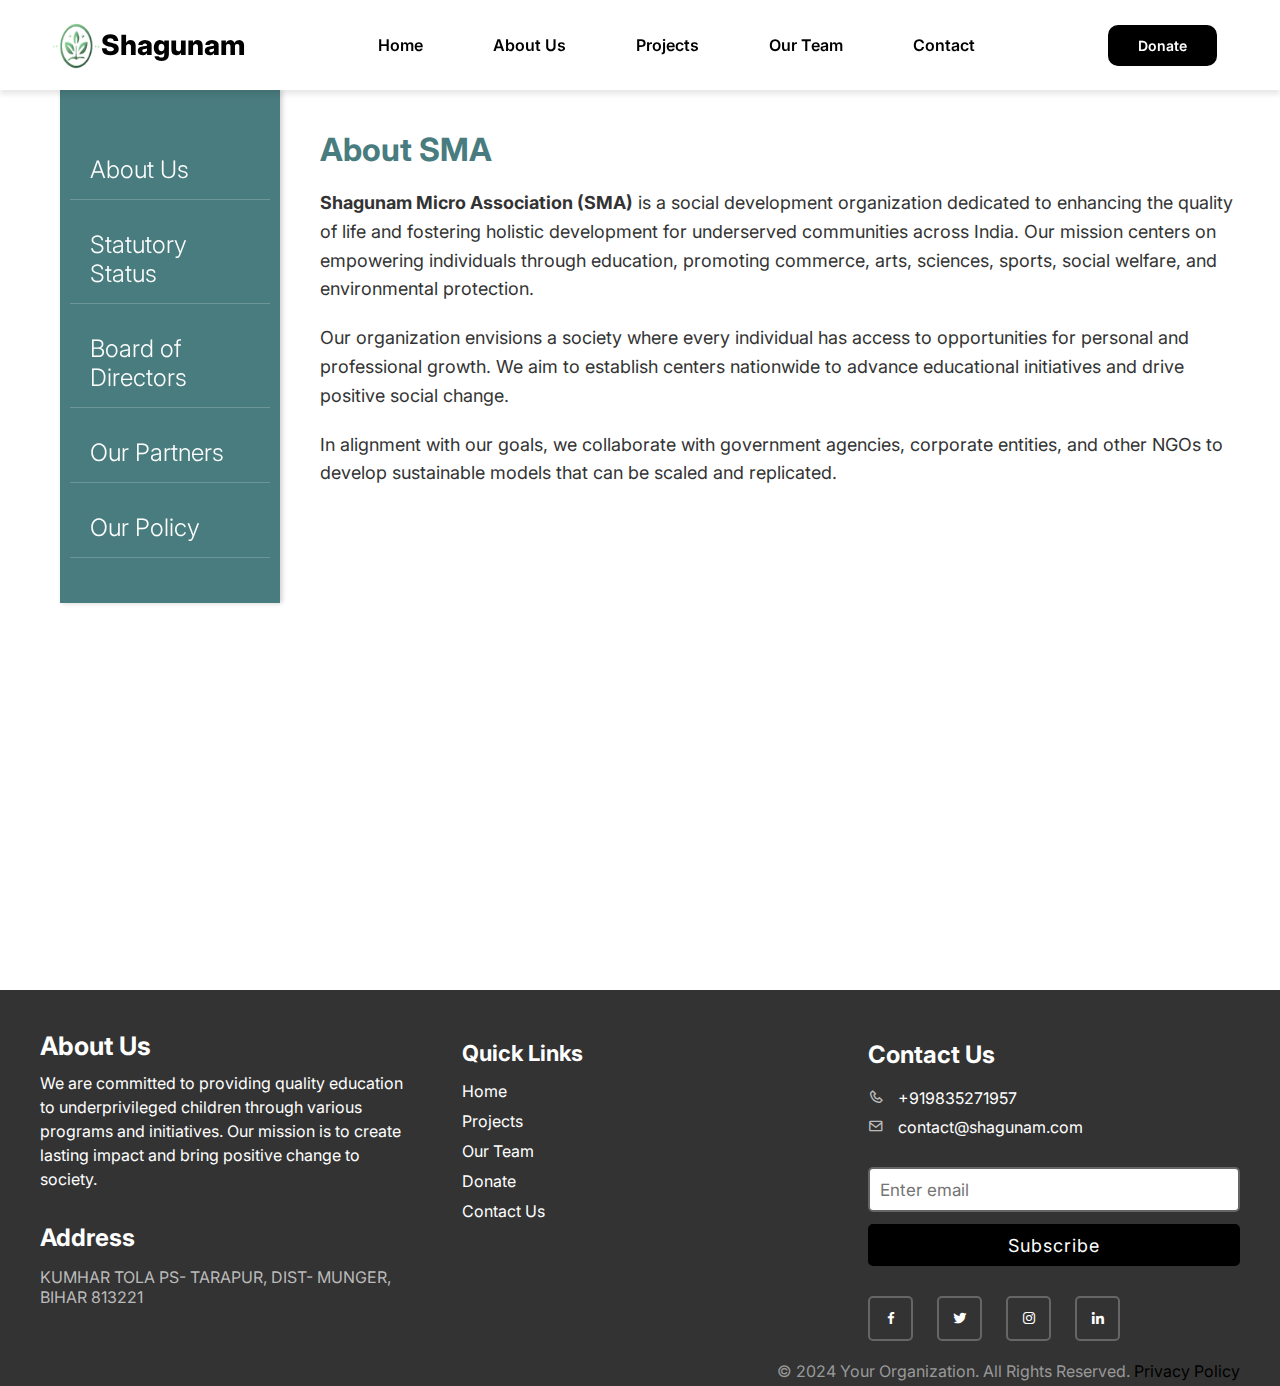
<file: about.html>
<!DOCTYPE html>
<html lang="en">
<head>
    <meta charset="UTF-8">
    <meta name="viewport" content="width=device-width, initial-scale=1.0">
    <title>About Shagunam</title>
    <link rel="stylesheet" href="nav.css"> <!-- Ensure correct path -->
    <link rel="stylesheet" href="about1.css"> <!-- Ensure correct path -->
    <link rel="stylesheet" href="footer.css"> <!-- Ensure correct path -->
    <link href="https://fonts.googleapis.com/css2?family=Inter:wght@100..900&display=swap" rel="stylesheet">
    <link href="https://fonts.googleapis.com/css2?family=Space+Grotesk:wght@300;400;500;600;700&display=swap" rel="stylesheet">
    <link href="https://unpkg.com/boxicons@latest/css/boxicons.min.css" rel="stylesheet">
</head>
<body>
    <header>
        <a href="#" class="logo"><img src="Logo/android-chrome-512x512.png" alt="SMA Logo">Shagunam</a>
        <ul class="navlist">
            <li><a href="index.html">Home</a></li>
            <li><a href="about.html" id="about-link">About Us</a></li>
            <li><a href="projects.html">Projects</a></li>
            <li><a href="our-team.html">Our Team</a></li>
            <li><a href="contact.html">Contact</a></li>
        </ul>
        <div class="nav-right">
            <a href="donate.html" class="btn">Donate</a>
            <!-- Header Menu Icon -->
            <div class="bx bx-menu" id="menu-icon"></div>
        </div>
    </header>

    <!-- Sidebar Section (Independent of Header Section) -->
    <div class="page-container">
<aside class="sidebar" id="sidebar">
    <!-- Close button inside the sidebar -->
    <div id="sidebar-close-button">X</div> <!-- Close button -->
    
    <nav>
        <ul class="sidebar-nav">
            <li><a href="#about" onclick="showContent('about')">About Us</a></li>
            <li><a href="#status" onclick="showContent('status')">Statutory Status</a></li>
            <li><a href="#directors" onclick="showContent('directors')">Board of Directors</a></li>
            <li><a href="#partners" onclick="showContent('partners')">Our Partners</a></li>
            <li><a href="#policy" onclick="showContent('policy')">Our Policy</a></li>
        </ul>
    </nav>
</aside>
</div>
<!-- Sidebar Toggle Button for Mobile -->
<section id="sidebar-button-container">
    <div class="sidebar-toggle-button">
        <button id="sidebar-toggle">☰</button> <!-- Sidebar toggle button -->
    </div>
</section>


    <!-- Main Content Section -->
    <main class="content">
        <section id="about" class="content-section">
            <h1>About SMA</h1>
            <p><strong>Shagunam Micro Association (SMA)</strong> is a social development organization dedicated to enhancing the quality of life and fostering holistic development for underserved communities across India. Our mission centers on empowering individuals through education, promoting commerce, arts, sciences, sports, social welfare, and environmental protection.</p>
            <p>Our organization envisions a society where every individual has access to opportunities for personal and professional growth. We aim to establish centers nationwide to advance educational initiatives and drive positive social change.</p>
            <p>In alignment with our goals, we collaborate with government agencies, corporate entities, and other NGOs to develop sustainable models that can be scaled and replicated.</p>
        </section>
        <!-- Statutory Status-->
        <section id="status" class="content-section" style="display: none;">
            <h1>Statutory Status</h1>
            <table class="statutory-table">
                <tbody>
                    <tr>
                      <td valign="top" width="60%">Society Registration No</td>
                      <td valign="top" width="40%">
                        <strong>
                          <a href="/wp-content/uploads/2023/02/IDF-Registration-IDF.pdf" target="_blank" rel="noopener"><span class="reg-number">536 (under society Reg Act).</span> </a>
                        </strong>
                      </td>
                    </tr>
                    <tr>
                      <td valign="top" width="60%">FCRA Registration No (renewed in 2021)</td>
                      <td valign="top" width="40%">
                        <strong>
                          <a href="https://idfngo.org/wp-content/uploads/2023/08/FCRA-Renewal-Certificate-2021.pdf" target="_blank" rel="noopener"><span class="reg-number">031170122</span></a>
                        </strong>
                      </td>
                    </tr>
                    <tr>
                      <td valign="top" width="60%">12A&nbsp; (new)</td>
                      <td valign="top" width="40%">
                        <strong>
                          <a href="https://idfngo.org/wp-content/uploads/2023/02/IDF-12A-new.pdf" target="_blank" rel="noopener"><span class="reg-number">AAATI1253KE20142</span></a>
                        </strong>
                      </td>
                    </tr>
                    <tr>
                      <td valign="top" width="60%">80G&nbsp; (new)</td>
                      <td valign="top" width="40%">
                        <strong>
                          <a href="https://idfngo.org/wp-content/uploads/2023/02/IDF-80G-renewed.pdf" target="_blank" rel="noopener"><span class="reg-number">AAATI1253KF19977</span></a>
                        </strong>
                      </td>
                    </tr>
                    <tr>
                      <td valign="top" width="60%">TAN No</td>
                      <td valign="top" width="40%">
                        <strong>
                          <a href="https://idfngo.org/wp-content/uploads/2023/02/IDF-TDS.pdf" target="_blank" rel="noopener"><span class="reg-number">PTNS18635B</span></a>
                        </strong>
                      </td>
                    </tr>
                    <tr>
                      <td valign="top" width="60%">PAN No</td>
                      <td valign="top" width="40%">
                        <strong>
                          <a href="https://idfngo.org/wp-content/uploads/2023/02/IDF-PAN-Card1.pdf" target="_blank" rel="noopener"><span class="reg-number">ABOCS3838A</span></a>
                        </strong>
                      </td>
                    </tr>
                    <tr>
                      <td valign="top" width="60%">MCA (CSR-1 Reg.)</td>
                      <td valign="top" width="40%">
                        <strong>
                          <a href="https://idfngo.org/wp-content/uploads/2023/02/IDF-Approval-of-CSR1-1.pdf" target="_blank" rel="noopener"><span class="reg-number">00000268</span></a>
                        </strong>
                      </td>
                    </tr>
                    <tr>
                      <td valign="top" width="60%">EPF No</td>
                      <td valign="top" width="40%">
                        <strong>
                          <a href="https://idfngo.org/wp-content/uploads/2023/02/EPFO-IDF.pdf" target="_blank" rel="noopener"><span class="reg-number">BR/PAT/10329</span></a>
                        </strong>
                      </td>
                    </tr>
                    <tr>
                      <td valign="top" width="60%">Professional Tax No</td>
                      <td valign="top" width="40%">
                        <strong>
                          <a href="https://idfngo.org/wp-content/uploads/2023/08/Reg.-Professional-tax.pdf" target="_blank" rel="noopener"><span class="reg-number">10PTNI00415C</span></a>
                        </strong>
                      </td>
                    </tr>
                    <tr>
                      <td valign="top" width="60%">Accredited with Credibility Alliance under Desirable Norms</td>
                      <td valign="top" width="40%">
                        <strong>
                          <a href="https://credibilityalliance.org/accreditation/accredited-organizations/" target="_blank" rel="noopener"><span class="reg-number">CA/52/2015</span></a>
                        </strong>
                      </td>
                    </tr>
                    <tr>
                      <td valign="top" width="60%">Accredited with Guide Star</td>
                      <td valign="top" width="40%">
                        <strong>
                          <a href="https://guidestarindia.org/Search.aspx?q=377" target="_blank" rel="noopener"><span class="reg-number">No. 377</span></a>
                        </strong>
                      </td>
                    </tr>
                    <tr>
                      <td valign="top" width="60%">Registered with NITI Aayog,Govt. of India DARPAN Portal</td>
                      <td valign="top" width="40%">
                        <strong>
                          <a href="https://ngodarpan.gov.in/index.php/search/" target="_blank" rel="noopener"><span class="reg-number">BR/2024/0456997</span></a>
                        </strong>
                      </td>
                    </tr>
                    <tr>
                      <td valign="top" width="60%">European Union PAROD no.</td>
                      <td valign="top" width="40%">
                        <strong>
                          <a href="#"><span class="reg-number">IN-2011-BY0-1401849567</span></a>
                        </strong>
                      </td>
                    </tr>
                  </tbody>                  
            </table>
        </section>
        

        <section id="directors" class="content-section" style="display: none;">
            <h1>Board of Directors</h1>
            <p>Content for Board of Directors...</p>
        </section>
        
        <section id="partners" class="content-section" style="display: none;">
            <h1>Our Partners</h1>
            <p>Content for Our Partners...</p>
        </section>
        
        <section id="policy" class="content-section" style="display: none;">
            <h1>Our Policy</h1>
            <p>Content for Our Policy...</p>
        </section>
    </main>
    <footer>
      <div class="footer-content">
        <!-- Left Section: About Us and Address -->
        <div class="left">
          <!-- About Us Box -->
          <div class="box about">
            <h2 class="topic">About Us</h2>
            <p>We are committed to providing quality education to underprivileged children through various programs and initiatives. Our mission is to create lasting impact and bring positive change to society.</p>
          </div>
    
          <!-- Address Box -->
          <div class="box address">
            <h2 class="topic">Address</h2>
            <p>KUMHAR TOLA PS- TARAPUR, DIST- MUNGER, BIHAR 813221</p>
          </div>
        </div>
    
        <!-- Middle Section: Quick Links -->
        <div class="quick-links">
          <h3>Quick Links</h3>
          <ul>
            <li><a href="index.html">Home</a></li>
            <li><a href="projects.html">Projects</a></li>
            <li><a href="our-team.html">Our Team</a></li>
            <li><a href="donate.html">Donate</a></li>
            <li><a href="contact.html">Contact Us</a></li>
          </ul>
        </div>
    
        <!-- Right Section: Contact Us and Social Media -->
        <div class="right">
          <h2 class="topic">Contact Us</h2>
          
          <!-- Added phone number and email -->
          <div class="contact-info">
            <p><i class="bx bx-phone"></i> <a href="tel:+919835271957">+919835271957</a></p>
            <p><i class="bx bx-envelope"></i> <a href="mailto:contact@shagunam.com">contact@shagunam.com</a></p>
          </div>
          
          <input type="text" placeholder="Enter email" />
          <input type="submit" value="Subscribe" />
          <div class="media-icons">
            <a href="#"><i class="bx bxl-facebook"></i></a>
            <a href="#"><i class="bx bxl-twitter"></i></a>
            <a href="https://www.instagram.com/shagunam_india/"><i class="bx bxl-instagram"></i></a>
            <a href="#"><i class="bx bxl-linkedin"></i></a>
          </div>
        </div>
      </div>
    
      <!-- Bottom Section -->
      <div class="bottom">
        <p>© 2024 Your Organization. All Rights Reserved. <a href="#">Privacy Policy</a></p>
      </div>
    </footer>
        
      <script>
    document.addEventListener("DOMContentLoaded", function() {
    // Show "About Us" section by default when the page is loaded
    showContent('about');

    // Call the sidebar scroll function initially to set the correct position on load
    handleSidebarScroll();
});

function showContent(sectionId) {
    const sections = document.querySelectorAll('.content-section');
    sections.forEach(section => {
        section.style.display = 'none';  // Hide all sections
        section.classList.remove('active');
    });

    const activeSection = document.getElementById(sectionId);
    if (activeSection) {
        activeSection.style.display = 'block';  // Show the selected section
        activeSection.classList.add('active');
    }
}

// Mobile menu toggle for navigation
let menu = document.querySelector('#menu-icon');
let navlist = document.querySelector('.navlist');
menu.onclick = () => {
    menu.classList.toggle('bx-x');
    navlist.classList.toggle('open');
}

// Sidebar scroll behavior function
function handleSidebarScroll() {
    const footerSection = document.querySelector('footer');
    const sidebar = document.querySelector('.sidebar');

    if (footerSection && sidebar) {
        const footerTopPosition = footerSection.getBoundingClientRect().top + window.scrollY;
        const viewportBottom = window.scrollY + window.innerHeight;
        const sidebarHeight = sidebar.offsetHeight;

        if (viewportBottom >= footerTopPosition) {
            sidebar.style.position = 'absolute';
            sidebar.style.top = `${footerTopPosition - sidebarHeight}px`;
        } else {
            sidebar.style.position = 'fixed';
            sidebar.style.top = '90px';
        }
    }
}

// Attach scroll event listener
window.addEventListener('scroll', handleSidebarScroll);
    </script>
    <script>document.addEventListener("DOMContentLoaded", function() {
      const sidebar = document.querySelector(".sidebar");
      const toggleButton = document.querySelector("#sidebar-button-container");
    
      toggleButton.addEventListener("click", function() {
        sidebar.classList.toggle("open");
      });
    });</script>
</body>
</html>
</file>
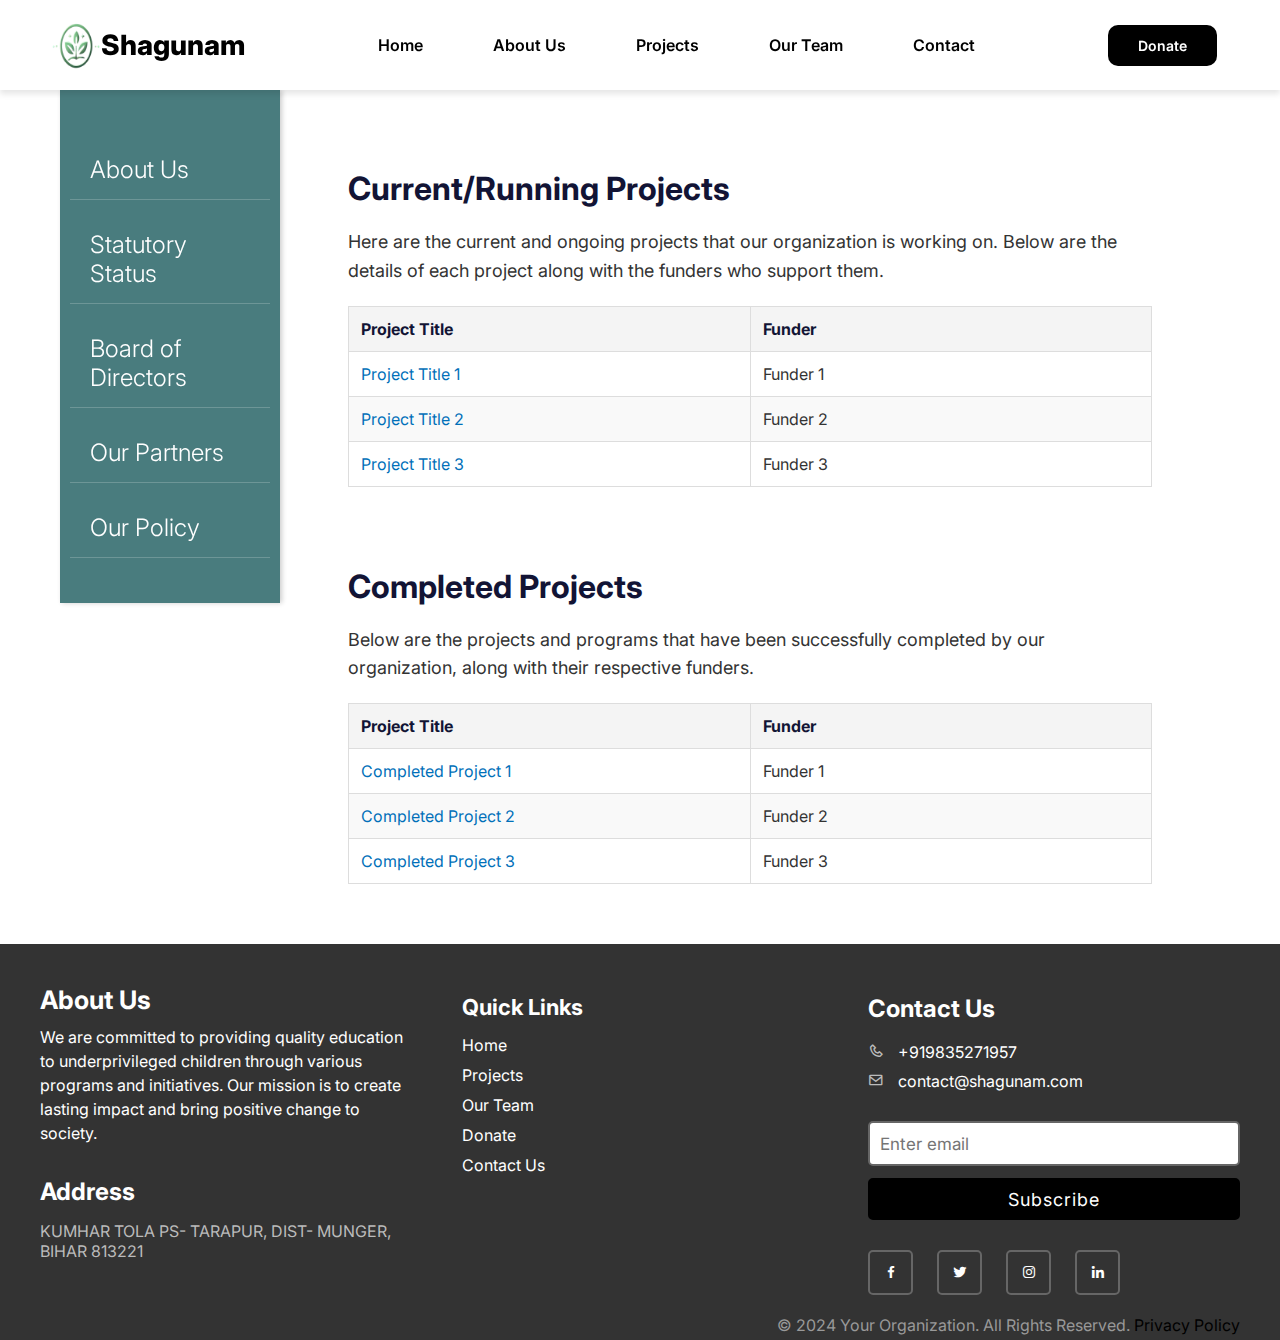
<file: projects.html>
<!DOCTYPE html>
<html lang="en">
<head>
    <meta charset="UTF-8">
    <meta name="viewport" content="width=device-width, initial-scale=1.0">
    <title>Projects - Shagunam </title>
    <link rel="stylesheet" href="projects.css">
    <link rel="stylesheet" href="nav.css">
    <link rel="stylesheet" href="about1.css">
    <link rel="stylesheet" href="footer.css">
    <link href="https://unpkg.com/boxicons@latest/css/boxicons.min.css" rel="stylesheet">
    <link href="https://fonts.googleapis.com/css2?family=Inter:ital,opsz,wght@0,14..32,100..900;1,14..32,100..900&display=swap" rel="stylesheet">
</head>
<body>
    <header>
        <a href="index.html" class="logo"><img src="Logo/android-chrome-512x512.png" alt="SMA Logo">Shagunam</a>
        <ul class="navlist">
            <li><a href="index.html">Home</a></li>
            <li><a href="about.html">About Us</a></li>
            <li><a href="projects.html">Projects</a></li>
            <li><a href="our-team.html">Our Team</a></li>
            <li><a href="contact.html">Contact</a></li>
        </ul>
        <div class="nav-right">
            <a href="donate.html" class="btn">Donate</a>
            <div class="bx bx-menu" id="menu-icon"></div>
        </div>
    </header>

    <!-- Sidebar with Persistent Navigation -->
    <aside class="sidebar" id="sidebar">
        <div id="sidebar-close-button">X</div>
        <nav>
            <ul class="sidebar-nav">
                <li><a href="#about">About Us</a></li>
                <li><a href="#status">Statutory Status</a></li>
                <li><a href="#directors">Board of Directors</a></li>
                <li><a href="#partners">Our Partners</a></li>
                <li><a href="#policy">Our Policy</a></li>
            </ul>
        </nav>
    </aside>

    <!-- Sidebar Toggle Button for Mobile -->
    <section id="sidebar-button-container">
        <div class="sidebar-toggle-button">
            <button id="sidebar-toggle">☰</button>
        </div>
    </section>
    
    <!-- Main Content Area for Projects Page -->
    <main>
        <section id="projects">
            <h1>Our Projects</h1>
          
            <!-- Section for Current/Running Projects -->
            <section id="current-projects" class="content-section">
                <h2>Current/Running Projects</h2>
                <p>Here are the current and ongoing projects that our organization is working on. Below are the details of each project along with the funders who support them.</p>
                <table class="projects-table">
                    <thead>
                        <tr>
                            <th>Project Title</th>
                            <th>Funder</th>
                        </tr>
                    </thead>
                    <tbody>
                        <tr>
                            <td><a href="project1-details.html" target="_blank" rel="noopener">Project Title 1</a></td>
                            <td>Funder 1</td>
                        </tr>
                        <tr>
                            <td><a href="project2-details.html" target="_blank" rel="noopener">Project Title 2</a></td>
                            <td>Funder 2</td>
                        </tr>
                        <tr>
                            <td><a href="project3-details.html" target="_blank" rel="noopener">Project Title 3</a></td>
                            <td>Funder 3</td>
                        </tr>
                    </tbody>
                </table>
            </section>
        
            <!-- Section for Completed Projects -->
            <section id="completed-projects" class="completed-projects-section">
                <h2>Completed Projects</h2>
                <p>Below are the projects and programs that have been successfully completed by our organization, along with their respective funders.</p>
                <table class="completed-projects-table">
                    <thead>
                        <tr>
                            <th>Project Title</th>
                            <th>Funder</th>
                        </tr>
                    </thead>
                    <tbody>
                        <tr>
                            <td><a href="completed-project1-details.html" target="_blank" rel="noopener">Completed Project 1</a></td>
                            <td>Funder 1</td>
                        </tr>
                        <tr>
                            <td><a href="completed-project2-details.html" target="_blank" rel="noopener">Completed Project 2</a></td>
                            <td>Funder 2</td>
                        </tr>
                        <tr>
                            <td><a href="completed-project3-details.html" target="_blank" rel="noopener">Completed Project 3</a></td>
                            <td>Funder 3</td>
                        </tr>
                    </tbody>
                </table>
            </section>
        </section>
    </main>

    <!-- Footer Section --> 
   <!-- Footer Section --> 
<footer>
    <div class="footer-content">
      <!-- Left Section: About Us and Address -->
      <div class="left">
        <!-- About Us Box -->
        <div class="box about">
          <h2 class="topic">About Us</h2>
          <p>We are committed to providing quality education to underprivileged children through various programs and initiatives. Our mission is to create lasting impact and bring positive change to society.</p>
        </div>
  
        <!-- Address Box -->
        <div class="box address">
          <h2 class="topic">Address</h2>
          <p>KUMHAR TOLA PS- TARAPUR, DIST- MUNGER, BIHAR 813221</p>
        </div>
      </div>
  
      <!-- Middle Section: Quick Links -->
      <div class="quick-links">
        <h3>Quick Links</h3>
        <ul>
          <li><a href="index.html">Home</a></li>
          <li><a href="projects.html">Projects</a></li>
          <li><a href="our-team.html">Our Team</a></li>
          <li><a href="donate.html">Donate</a></li>
          <li><a href="contact.html">Contact Us</a></li>
        </ul>
      </div>
  
      <!-- Right Section: Contact Us and Social Media -->
      <div class="right">
        <h2 class="topic">Contact Us</h2>
        
        <!-- Added phone number and email -->
        <div class="contact-info">
          <p><i class="bx bx-phone"></i> <a href="tel:+919835271957">+919835271957</a></p>
          <p><i class="bx bx-envelope"></i> <a href="mailto:contact@shagunam.com">contact@shagunam.com</a></p>
        </div>
        
        <input type="text" placeholder="Enter email" />
        <input type="submit" value="Subscribe" />
        <div class="media-icons">
          <a href="#"><i class="bx bxl-facebook"></i></a>
          <a href="#"><i class="bx bxl-twitter"></i></a>
          <a href="https://www.instagram.com/shagunam_india/"><i class="bx bxl-instagram"></i></a>
          <a href="#"><i class="bx bxl-linkedin"></i></a>
        </div>
      </div>
    </div>
  
    <!-- Bottom Section -->
    <div class="bottom">
      <p>© 2024 Your Organization. All Rights Reserved. <a href="#">Privacy Policy</a></p>
    </div>
  </footer>
  
    
    <script>
        // Toggle sidebar visibility when clicking the sidebar button
        const sidebarButton = document.querySelector('#sidebar-toggle');
        const sidebar = document.querySelector('.sidebar');
        const closeButton = document.querySelector('#sidebar-close-button');

        sidebarButton.addEventListener('click', () => {
            sidebar.classList.add('open');
            sidebarButton.style.display = 'none'; // Hide toggle button
            closeButton.style.display = 'block'; // Show close button
        });

        closeButton.addEventListener('click', () => {
            sidebar.classList.remove('open');
            sidebarButton.style.display = 'block'; // Show toggle button
            closeButton.style.display = 'none'; // Hide close button
        });
    </script>
    <script>
        window.addEventListener('load', () => {
    // Adjust the sidebar position on page load
    const footerSection = document.querySelector('footer'); // Select the footer element
    const sidebar = document.querySelector('.sidebar'); // Select the sidebar

    // Ensure the sidebar is initially in a fixed position
    sidebar.style.position = 'fixed';
    sidebar.style.top = '90px'; // Adjust based on your header height

    window.addEventListener('scroll', function() {
        const footerTopPosition = footerSection.getBoundingClientRect().top + window.scrollY; // Absolute position of the footer top relative to the document
        const viewportBottom = window.scrollY + window.innerHeight; // Position of the bottom of the viewport
        const sidebarHeight = sidebar.offsetHeight;

        // Check if the viewport bottom has reached the top of the footer
        if (viewportBottom >= footerTopPosition) {
            sidebar.style.position = 'absolute';
            sidebar.style.top = `${footerTopPosition - sidebarHeight}px`; // Position sidebar just above the footer
        } else {
            sidebar.style.position = 'fixed';
            sidebar.style.top = '90px'; // Keep sidebar fixed
        }
    });
});

      </script>
      <script src="Javascript/header.js"></script>
</body>
</html>
</file>
<file: about1.css>
/* Sidebar Styling */
.sidebar {
  top: 90px; /* Set the top distance where the sidebar starts being fixed */
  left: 0;
  width: 250px;
  background-color: #497c7e; /* Sidebar background color */
  padding-top: 20px;
  box-shadow: 2px 0 5px rgba(0, 0, 0, 0.2);
  z-index: 10; /* Ensure sidebar stays above content */
  margin-left: 60px; /* Add left margin */
  overflow: hidden;
  max-height: 100vh; /* Limit the height of the sidebar */
}

.sidebar.open {
  transform: translateX(0);
}

/* Sidebar Nav Styling */
.sidebar .sidebar-nav {
  display: flex;
  flex-direction: column;
  list-style-type: none;
  padding: 30px 10px;
}

/* Sidebar Nav List Items */
.sidebar .sidebar-nav li {
  padding: 15px 20px;
  margin-bottom: 15px;
  border-bottom: 1px solid rgba(255, 255, 255, 0.2);
}

/* Sidebar Nav Links */
.sidebar .sidebar-nav a {
  text-decoration: none;
  font-size: 1.5rem;
  color: #ffffff;
  font-weight: 300;
  display: block;
  transition: color 0.3s ease;
}

.sidebar .sidebar-nav a:hover,
.sidebar .sidebar-nav li.active a {
  color: #eaeaea;
  font-weight: bold;
}

/* Active List Item Background */
.sidebar .sidebar-nav li.active {
  background: #121435;
}

/* Sidebar Toggle Button Styling */
#sidebar-button-container {
  margin-left: 30px;
  margin-top: 110px;
  display: none; /* Hidden by default */
}

.sidebar-toggle-button button {
  font-size: 30px;
  padding: 10px;
  color: #000000;
  border: none;
  cursor: pointer;
}

.sidebar-toggle-button button:hover {
  opacity: 0.8;
}

/* Close Button Styling */
#sidebar-close-button {
  font-size: 30px;
  padding: 10px;
  color: #000000;
  background-color: transparent;
  border: none;
  cursor: pointer;
  position: absolute;
  top: 20px;
  right: 20px;
  z-index: 20;
  display: none; /* Hidden by default */
}

#sidebar-close-button:hover {
  opacity: 0.8;
}

/* Main Content Styling */
.content {
  margin-left: calc(250px + 60px); /* Adjusted margin to match sidebar margin */
  padding: 40px;
  margin-top: 100px;
  width: calc(100% - 250px - 60px);
  box-sizing: border-box;
  min-height: 100vh; /* Ensure content fills the screen */
}

.content h1 {
  font-size: 32px;
  color: #497c7e;
  margin-bottom: 20px;
  margin-top: auto;
}

.content p {
  font-size: 18px;
  color: #333;
  line-height: 1.6;
  margin-bottom: 20px;
}

/* Statutory Table Styling */
.statutory-table {
  width: 100%;
  border-collapse: separate;
  border-spacing: 0 20px; /* Adds more gap between rows */
}

.statutory-table tr {
  color: #0170B9; /* Text color for row */
  background-color: #ffffff;
  cursor: pointer;
  font-size: 14px;
}

.statutory-table td {
  color: #000000; /* Black color for td text */
  font-weight: bold; /* Bold text for td */
  font-size: 18px; /* Slightly bigger text */
  padding: 10px; /* Adds space inside the cells */
  border: 1px solid #6d6a6a; /* White border */
}

.reg-number {
  color: #0170B9; /* Same color as row text */
  font-weight: bold; /* Ensures bold text */
  text-decoration: underline; /* Adds underline for emphasis */
}

/* Blurred background styling */
.blur-content {
  filter: blur(5px); /* Adjust blur strength */
  pointer-events: none; /* Makes the content non-clickable */
}

/* Ensure the header and footer stay unaffected */
header, footer {
  filter: none;
  pointer-events: auto;
}


/* Media Queries for Responsive Sidebar */

/* 1300px screen width */
@media (max-width: 1300px) {
  .sidebar {
    width: 220px;  /* Reduce sidebar width */
  }
  .content {
    margin-left: calc(220px + 60px); /* Adjust content margin to match sidebar width */
    width: calc(100% - 220px - 60px);
    margin-top: 90px;
  }
}

/* 1050px screen width */
@media (max-width: 1050px) {
  .sidebar {
    width: 200px;  /* Further reduce sidebar width */
  }
  .content {
    margin-left: calc(200px + 60px);
    width: calc(100% - 200px - 60px);
  }
}

/* 940px screen width */
@media (max-width: 940px) {
  .sidebar {
    width: auto;  /* Further reduce sidebar width */
    height: auto;
  }
  .content {
    margin-left: calc(180px + 60px);
    width: calc(100% - 180px - 60px);
  }
}

/* 680px screen width */
@media (max-width: 680px) {
  .sidebar {
    width: 0;  /* Hide sidebar on small screens */
  }
  .sidebar.open {
    width: 200px;  /* Show sidebar when toggled */
  }
  .content {
    margin-left: 0;  /* Adjust content layout when sidebar is hidden */
    width: 100%;
    margin-top: auto;
  }

  /* Sidebar Toggle Button Styling on Mobile */
  #sidebar-button-container {
    margin-left: 20px;
    margin-top: 110px;
    display: block;  /* Show the sidebar button on small screens */
  }

  /* Display the Close Button when Sidebar is Open */
  #sidebar-close-button {
    display: block;  /* Show the close button when sidebar is open */
  }

  /* Hide Sidebar Nav on small screens */
  .sidebar-nav {
    display: none;  /* Hide sidebar nav on small screens */
  }

  /* Show the sidebar nav when sidebar is open */
  .sidebar.open .sidebar-nav {
    display: flex;  /* Show sidebar nav when sidebar is toggled */
  }
}

/* 540px screen width */
@media (max-width: 540px) {
  .sidebar {
    width: 0;  /* Hide sidebar on small screens */
  }
  .sidebar.open {
    width: 200px;  /* Show sidebar when toggled */
  }
  .content {
    margin-left: 0;  /* Adjust content layout when sidebar is hidden */
    width: 100%;
    margin-top: auto;
  }

  /* Sidebar Toggle Button Styling on Mobile */
  #sidebar-button-container {
    margin-left: 20px;
    margin-top: 110px;
    display: block;  /* Show the sidebar button on small screens */
  }

  /* Display the Close Button when Sidebar is Open */
  #sidebar-close-button {
    display: block;  /* Show the close button when sidebar is open */
  }

  /* Hide Sidebar Nav on small screens */
  .sidebar-nav {
    display: none;  /* Hide sidebar nav on small screens */
  }

  /* Show the sidebar nav when sidebar is open */
  .sidebar.open .sidebar-nav {
    display: flex;  /* Show sidebar nav when sidebar is toggled */
  }
}

/* 450px screen width */
@media (max-width: 450px) {
  .page-container{
    width: 0;
  }
  .sidebar {
    width: 0;  /* Hide sidebar on small screens */
  }
  .sidebar.open {
    width: 200px;  /* Show sidebar when toggled */
  }
  .content {
    margin-left: 5px;  /* Adjust content layout when sidebar is hidden */
    width: 100%;
  }

  /* Sidebar Toggle Button Styling on Mobile */
  #sidebar-button-container {
    margin-left: 20px;
    margin-top: 90px;
    display: block;  /* Show the sidebar button on small screens */

  }

  /* Display the Close Button when Sidebar is Open */
  #sidebar-close-button {
    display: block;  /* Show the close button when sidebar is open */
  }

  /* Hide Sidebar Nav on small screens */
  .sidebar-nav {
    display: none;  /* Hide sidebar nav on small screens */
  }

  /* Show the sidebar nav when sidebar is open */
  .sidebar.open .sidebar-nav {
    display: flex;  
  }
}
</file>
<file: footer.css>
@import url('https://fonts.googleapis.com/css2?family=Poppins:wght@200;300;400;500;600;700&display=swap');

/* Footer Styles */
footer {
  width: 100%;
  background: #333333; /* Dark grey background */
  color: #FFFFFF; /* White text */
  font-family: 'Poppins', sans-serif;
}

footer .footer-content {
  max-width: 1350px;
  margin: auto;
  padding: 20px;
  display: flex;
  justify-content: space-between;
  flex-wrap: wrap;
}

footer .footer-content p,
footer .footer-content a {
  color: #FFFFFF;
}

/* Left Section: About Us and Address */
footer .footer-content .left {
  width: 30%;
  margin-top: 20px;
  margin-left: 20px;
}

footer .footer-content .about {
  margin: 0; /* Remove any margin around About Us */
  font-size: 17px;
}

footer .footer-content .about p {
  margin: 0; /* Remove margin from the paragraph inside About Us */
  font-size: 16px;
  line-height: 1.5; /* Adjust line height for better readability */
  margin-top: 10px;
}

footer .footer-content .address {
  margin-top: 32px; /* Ensure there's space between Address and other sections */
}

footer .footer-content .address p {
  margin: 0; /* Remove extra margin around Address paragraph */
  font-size: 16px;
  color: #BBBBBB;
  margin-top: 15px;
}

/* Middle Section: Quick Links */
footer .quick-links {
  width: 30%;
  margin-top: 20px; /* Same margin-top as other sections */
  margin-left: 15px;
}

footer .quick-links h3 {
  font-size: 22px;
  color: #FFFFFF;
  margin-bottom: 15px;
}

footer .quick-links ul {
  list-style: none;
  padding: 0;
}

footer .quick-links ul li {
  margin-bottom: 10px; /* Space between links */
}

footer .quick-links ul li a {
  color: #FFFFFF;
  text-decoration: none;
  font-size: 16px;
  transition: color 0.3s ease;
}

footer .quick-links ul li a:hover {
  color: #555555;
}

/* Right Section: Contact Us and Social Media */
footer .footer-content .right {
  width: 30%;
  margin-top: 30px; /* Same margin-top as other sections */
  font-size: 16px;
}

footer .footer-content .right .contact-info {
  margin-bottom: 20px; /* Space between contact info and form */
  margin-top: 15px;
}

footer .footer-content .right .contact-info p {
  font-size: 16px;
  color: #BBBBBB;
  margin: 5px 0;
}

footer .footer-content .right .contact-info i {
  margin-right: 10px;
  margin-top: 5px;
}

footer .footer-content .right input[type="text"] {
  height: 45px;
  width: 100%;
  outline: none;
  color: #000000; /* Black text inside input */
  background: #FFFFFF; /* White background for input */
  border-radius: 5px;
  padding-left: 10px;
  font-size: 17px;
  border: 2px solid #666666;
  margin-top: 10px;
}

footer .footer-content .right input[type="submit"] {
  height: 42px;
  width: 100%;
  font-size: 18px;
  color: #FFFFFF;
  background: #000000;
  outline: none;
  border-radius: 5px;
  letter-spacing: 1px;
  cursor: pointer;
  margin-top: 12px;
  border: 2px solid #000000;
  transition: all 0.3s ease-in-out;
}

footer .footer-content .right input[type="submit"]:hover {
  background: #FFFFFF;
  color: #000000;
}

footer .footer-content .media-icons a {
  font-size: 16px;
  height: 45px;
  width: 45px;
  display: inline-block;
  text-align: center;
  line-height: 43px;
  border-radius: 5px;
  border: 2px solid #666666;
  margin: 30px 5px 0 0;
  transition: all 0.3s ease;
  margin-right: 20px;
}

footer .footer-content .media-icons a:hover {
  border-color: #000000;
  color: #000000;
}

footer .bottom {
  width: 100%;
  text-align: right;
  color: #999999;
  padding: 0 40px 5px 0;
}

footer .bottom a {
  color: #000000;
  transition: color 0.3s ease;
}

footer a:hover {
  color: #555555;
}

/* Responsive Styles */
@media (max-width: 1300px) {
  footer .quick-links {
    text-align: left; /* Align the quick links to the left */
    margin-top: 30px;
  }
  footer .footer-content .right {
    margin-right: 20px;
    text-align: left; /* Align the 'Contact Us' section to the left */
  }
}

@media (max-width: 1100px) {
  footer .footer-content .left,
  footer .footer-content .quick-links,
  footer .footer-content .right {
    width: 48%;
  }
}

@media (max-width: 950px) {
  footer .footer-content .left,
  footer .footer-content .quick-links,
  footer .footer-content .right {
    width: 100%;
    margin-top: 30px;
  }
  footer .quick-links {
    margin-left: 20px; /* Left alignment with margin */
    text-align: left; /* Ensure the links are aligned to the left */
  }
  footer .footer-content .right {
    text-align: left; /* Align the 'Contact Us' section to the left */
    margin-left: 20px; /* Add left margin for better spacing */
  }
}
</file>
<file: projects.css>
/* Main Content Styling */
.content-section {
  padding: 40px 10%;
  background-color: #ffffff;
  /* Prevents overlap with fixed header */
  box-sizing: border-box;
}
.completed-projects-section{
  padding: 40px 10%;
  background-color: #ffffff;
  /* Prevents overlap with fixed header */
  box-sizing: border-box;
}

.content-section h2 {
  font-size: 32px;  /* Default size for larger screens */
  color: #121435; /* Dark text color */
  margin-bottom: 20px;
}

.content-section p {
  font-size: 18px; /* Default size for larger screens */
  color: #333;
  line-height: 1.6;
  margin-bottom: 20px;
}

.completed-projects-section h2{
  font-size: 32px;  /* Default size for larger screens */
  color: #121435; /* Dark text color */
  margin-bottom: 20px;
}

.completed-projects-section p {
  font-size: 18px; /* Default size for larger screens */
  color: #333;
  line-height: 1.6;
  margin-bottom: 20px;
}

/* Table Styling for Current and Completed Projects */
.projects-table,
.completed-projects-table {
  width: 100%;
  border-collapse: collapse;
  margin-top: 20px;
  box-sizing: border-box;
  max-width: 100%;
  table-layout: fixed; /* Ensures the table doesn't stretch too wide */
}

.projects-table th,
.projects-table td,
.completed-projects-table th,
.completed-projects-table td {
  padding: 10px 15px;
  text-align: left;
  border: 1px solid #ddd;
  word-wrap: break-word; /* Allows text to wrap if too long */
}

.projects-table th,
.completed-projects-table th {
  background-color: #f4f4f4;
  font-size: 18px;  /* Default font size for headers */
  font-weight: bold;
  color: #121435;
}

.projects-table td,
.completed-projects-table td {
  font-size: 16px;  /* Default font size for body content */
  color: #333;
}

.projects-table tr:nth-child(even),
.completed-projects-table tr:nth-child(even) {
  background-color: #f9f9f9;
}

.projects-table tr:hover,
.completed-projects-table tr:hover {
  background-color: #f1f1f1;
}

.projects-table a,
.completed-projects-table a {
  color: #0170B9;
  text-decoration: none;
}

.projects-table a:hover,
.completed-projects-table a:hover {
  text-decoration: underline;
}

/* Responsive Table Adjustments */
@media (max-width: 1300px) {
  .projects-table th, .projects-table td,
  .completed-projects-table th, .completed-projects-table td {
    padding: 12px;
    font-size: 16px;  /* Slightly smaller font size for medium screens */
  }
  .content-section {
    margin-left: 220px;
    margin-top: 90px;
  }
  .completed-projects-section{
    margin-left: 220px;
    margin-bottom: 20px;
  }
  .content-section h1{
    margin-top: 120px;
  }
}

@media (max-width: 1050px) {
  .projects-table th, .projects-table td,
  .completed-projects-table th, .completed-projects-table td {
    padding: 10px;
    font-size: 14px;  /* Smaller font size for smaller screens */
  }
}

@media (max-width: 940px) {
  .projects-table th, .projects-table td,
  .completed-projects-table th, .completed-projects-table td {
    padding: 8px;
    font-size: 13px;  /* Reduce font size further for smaller screens */
  }
}

@media (max-width: 650px) {
  .projects-table th, .projects-table td,
  .completed-projects-table th, .completed-projects-table td {
    padding: 15px;
    font-size: 16px; /* Smallest font size for mobile */
  }

  .projects-table,
  .completed-projects-table {
    font-size: 12px;
    overflow-x: auto;
    display: block;
  }

  /* Mobile Layout Fix: Ensure table remains a table layout on small screens */
  .projects-table thead,
  .completed-projects-table thead {
    display: table-header-group; /* Ensure headers stay fixed at top */
  }

  .projects-table tbody,
  .completed-projects-table tbody {
    display: table-row-group;
  }

  .projects-table td,
  .completed-projects-table td {
    display: table-cell;
    position: relative;
  }

  .projects-table td::before,
  .completed-projects-table td::before {
    content: "";
    position: absolute;
    left: 10px;
    font-weight: bold;
    text-transform: uppercase;
    display: none; /* Hide labels in normal layout */
  }
  .content-section {
    margin-left: 10px;
    margin-top: 0px;
  }
  .completed-projects-section{
    margin-left: 10px;
  }
}

/* Mobile adjustments (max-width: 450px) */
@media (max-width: 450px) {
  .projects-table th, .projects-table td,
  .completed-projects-table th, .completed-projects-table td {
    padding: 5px;
    font-size: 16px;  /* Adjusted for very small screens */
  }
  .content-section {
    margin-left: 10px;
    margin-top: 30px;
  }
  .completed-projects-section{
    margin-left: 10px;
  }
}
</file>
<file: nav.css>
/* Basic Reset and Styling */
* {
  padding: 0;
  margin: 0;
  box-sizing: border-box;
  text-decoration: none;
  list-style: none;
  font-family: "Inter", sans-serif;
}

body {
  background: #FFFFFF;
  color: #000000;
}

/* Header Styling */
header {
  position: fixed;
  width: 100%;
  top: 0;
  right: 0;
  z-index: 1000;
  padding: 35px 8%;
  display: flex;
  align-items: center;
  justify-content: space-between;
  background-color: #FFFFFF;
  box-shadow: 0 4px 6px rgba(0, 0, 0, 0.1);
  transition: all 0.5s ease;
}

.logo {
  display: flex;
  align-items: center;
  font-size: 28px;
  color: #000000;
  font-weight: 800;
}

.logo img {
  width: 50px;
  height: auto;
}

.navlist {
  display: flex;
}

.navlist a {
  display: inline-block;
  margin: 0 35px;
  color: #000000;
  font-size: 16px;
  font-weight: 600;
  transition: all 0.5s ease;
}

.navlist a:hover {
  color: #555555;
  text-shadow: 0 4px 10px rgba(0, 0, 0, 0.2);
}

/* Right Section in Header (Donate Button and Menu Icon) */
.nav-right {
  display: flex;
  align-items: center;
}

/* Donate Button Styling */
.btn {
  display: inline-block;
  padding: 12px 30px;
  background: #000000;
  font-size: 14px;
  font-weight: 600;
  color: #FFFFFF;
  border-radius: 10px;
  margin-right: 12px;
  transition: all 0.4s ease;
}

.btn:hover {
  background: #FFFFFF;
  color: #000000;
  box-shadow: 0 0 15px rgba(0, 0, 0, 0.3);
  transform: scale(1.05);
}

/* Menu Icon Styling */
#menu-icon {
  font-size: 34px;
  color: #000000;
  z-index: 10001;
  cursor: pointer;
  display: none;
}

/* Media Queries for Responsive Design */

/* Large Desktop (Max-width 1300px) */
@media (max-width: 1300px) {
  header {
    padding: 20px 4%;
  }
}

/* Tablet and Small Desktop (Max-width 1050px) */
@media (max-width: 1050px) {
  .logo {
    font-size: 25px;
  }
  .logo img {
    width: 40px;
  }
  .navlist a {
    margin: 0 25px;
  }
  .btn {
    padding: 10px 20px;
  }
}

/* Large Mobile and Tablet (Max-width 940px) */
@media (max-width: 940px) {
  #menu-icon {
    display: block;
  }
  .navlist {
    position: absolute;
    top: 0;
    right: -100%;
    width: 100%;
    height: 100vh;
    backdrop-filter: blur(10px);
    background: #FFFFFF;
    display: flex;
    align-items: center;
    flex-direction: column;
    padding-top: 180px;
    transition: all 0.7s ease;
  }
  .navlist a {
    display: block;
    margin: 0 0 30px;
    font-size: 1.5rem;
  }
  .navlist.open {
    right: 0;
  }
}

/* Small Mobile (Max-width 450px) */
@media (max-width: 450px) {
  .logo {
    font-size: 20px;
  }
  .logo img {
    width: 30px;
  }
  .btn {
    padding: 8px 16px;
  }
  .navlist a {
    font-size: 1.2rem;
    margin: 0 0 20px;
  }
}
</file>
